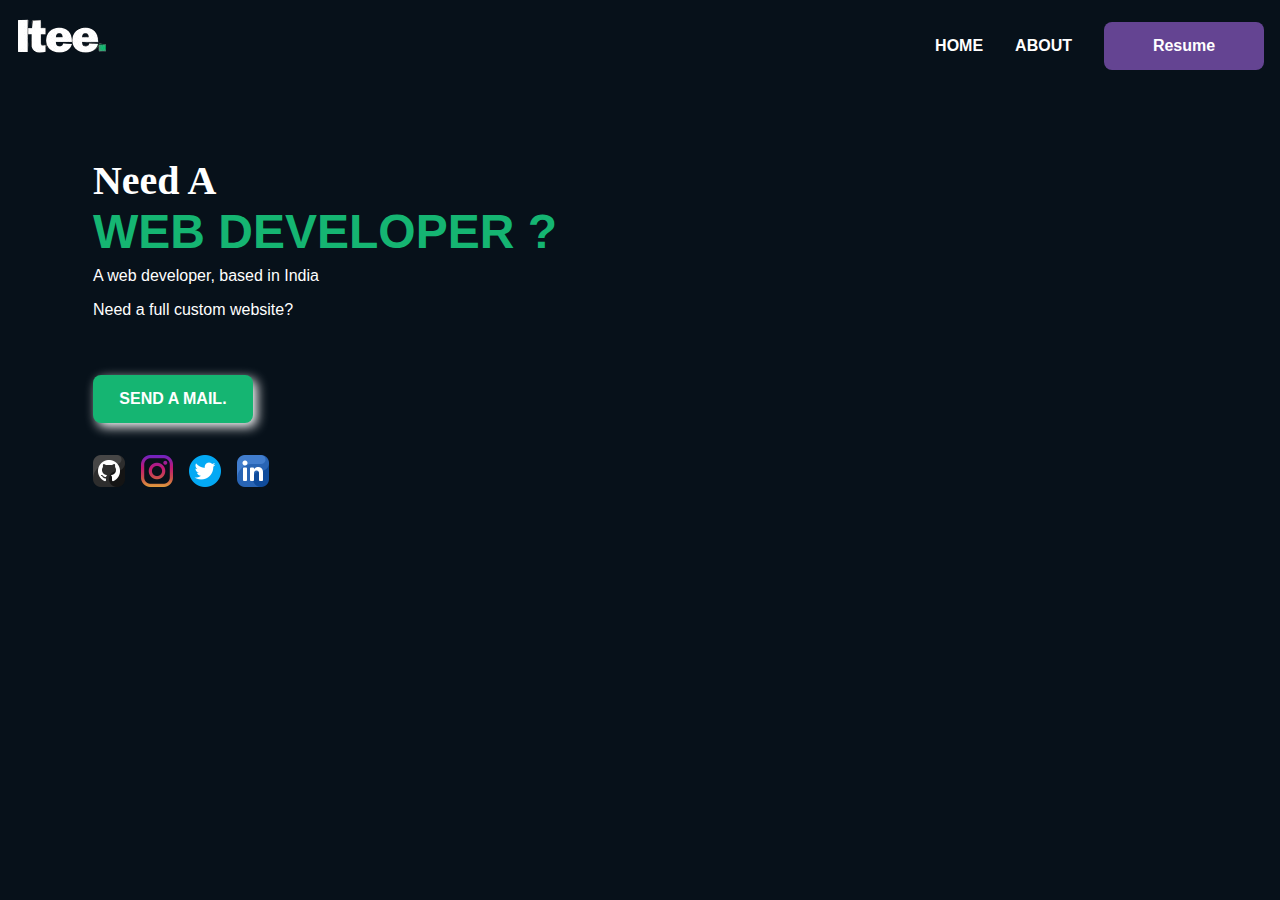
<file: index.html>
<!DOCTYPE html>
<html lang="en">
<head>
    <meta charset="UTF-8">
    <meta name="viewport" content="width=device-width, initial-scale=1.0">
    <title>Itee Mishra</title>
    <link rel="icon" type="image/x-icon" href="assets/favicon.png">
    <link rel="stylesheet" href="style.css">
</head>

<body>
    <header style="display: flex;flex-wrap: wrap;justify-content: space-between; margin:1rem 1rem 1rem 1rem;">
        <div class="first">
            <img src="assets/logo1.png">
        </div>

        <div class="second" style="display: flex;flex-wrap: wrap;align-items: center; justify-content: space-evenly; gap:2rem;">
            <div class="item item2"><h4><a href="index.html">HOME </a></h4></div>
    <div class="item item2"><h4><a href="about.html">ABOUT</a></h4></div>
    <!-- <div class="item item2"><h4><a href="contact.html">CONTACT</h4></a></div> -->
    <div class="item"><button class="button-main" style="margin-top: 0; background-color: #644492;box-shadow: none; "><a href="assets/Itee Mishra.pdf" target="_blank">Resume</a></button></div>
        </div>
    </header>
 <main>
    <div class="content" style=" padding-bottom: 5rem;">
        <h1 class="need">Need A</h1>
        <h1 class="web">WEB DEVELOPER ? </h1>
        <p>A web developer, based in India</p>
        <p>Need a full custom website?</p>
        <a class="button-main" href="mailto:iteemishra206@gmail.com">SEND A MAIL.</a>
         <div style="display: flex; justify-content: center; gap: 1rem; margin-top: 2rem; flex-wrap: wrap;">
            <a href="https://github.com/IteeMishra"><img src="assets/github.png" style="width:2rem;height:auto;"></a>
            <a href="https://instagram.com/iteemishra206?igshid=NGExMmI2YTkyZg=="><img src="assets/instagram.png" style="width:2rem;height:auto;"></a>
            <a href="https://twitter.com/itee_mishra"><img src="assets/twitter.png" style="width:2rem;height:auto;"></a>
            <!-- <a href=""><img src="assets/email (1).png" style="width:2rem;height:auto;"></a> -->
            <a href="https://www.linkedin.com/in/itee-mishra"><img src="assets/linkedin.png" style="width:2rem;height:auto;"></a>
        </div>
    </div>
    <div class="anime" style="padding-right: 5rem;"><iframe style="border: none" width="550" height="400" src="https://rive.app/community/5051-10195-im-scared-of-mouse-hovers/embed" allowfullscreen></iframe></div>
 </main>
 

</body>
</html>
</file>
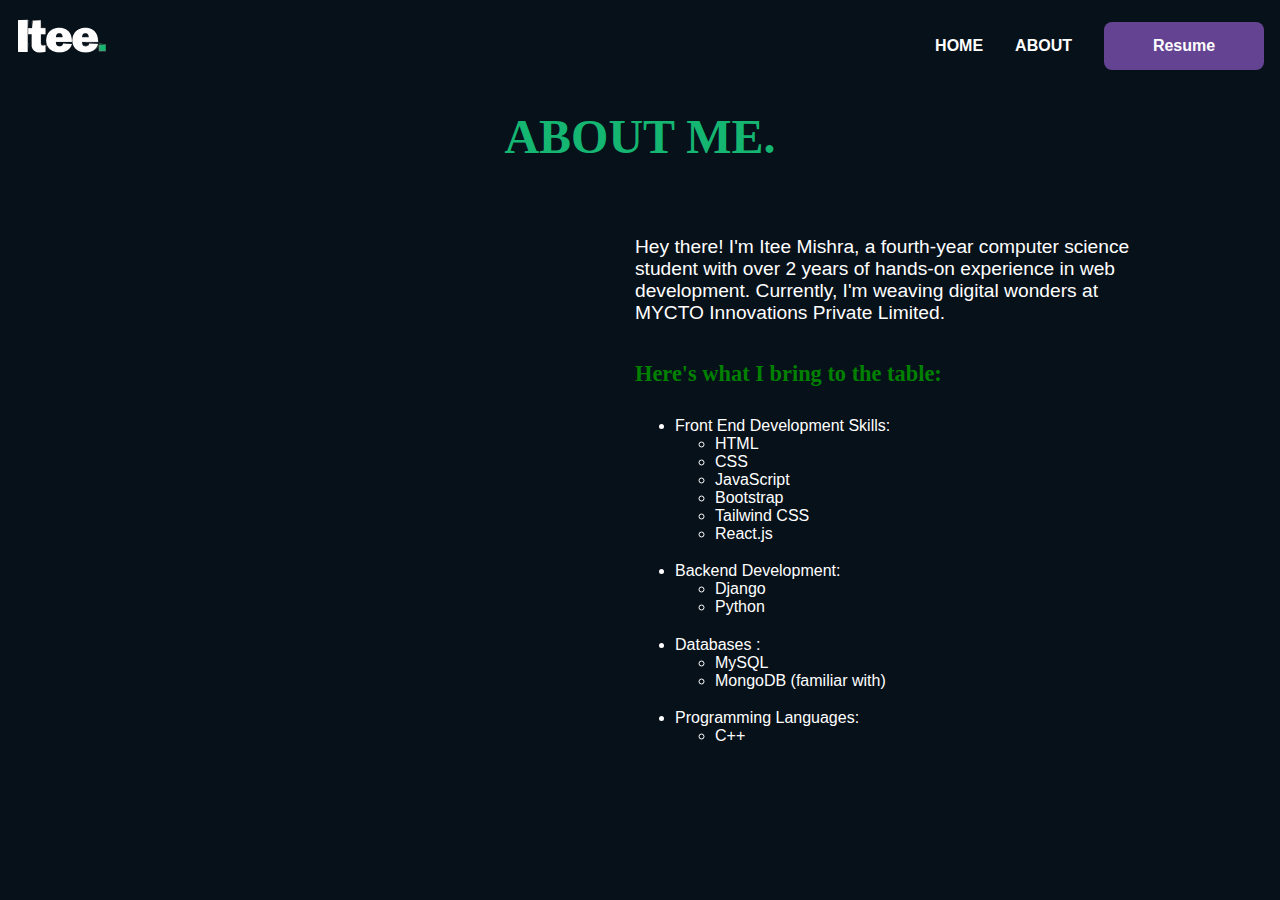
<file: about.html>
<!DOCTYPE html>
<html lang="en">
<head>
    <meta charset="UTF-8">
    <meta name="viewport" content="width=device-width, initial-scale=1.0">
    <title>About</title>
    <link rel="icon" type="image/x-icon" href="assets/favicon.png">
    <link rel="stylesheet" href="style.css">
</head>
<body>
    <header style="display: flex;flex-wrap: wrap;justify-content: space-between; margin:1rem 1rem 1rem 1rem;">
        <div class="first">
            <img src="assets/logo1.png">
        </div>

        <div class="second" style="display: flex;flex-wrap: wrap;align-items: center; justify-content: space-evenly; gap:2rem;">
            <div class="item item2"><h4><a href="index.html">HOME </a></h4></div>
    <div class="item item2"><h4><a href="about.html">ABOUT</a></h4></div>
    <!-- <div class="item item2"><h4><a href="contact.html">CONTACT</h4></a></div> -->
    <div class="item"><button class="button-main" style="margin-top: 0; background-color: #644492;box-shadow: none; "><a href="assets/Itee Mishra.pdf" target="_blank">Resume</a></button></div>
        </div>
    </header>
<div class="about-me"><h1>ABOUT  ME.</h1></div>
<div class="about-inner">
    <div><iframe style="border: none" width="438" height="450" src="https://rive.app/community/422-783-writing-girl/embed" allowfullscreen></iframe></div>
<div class="about-content"> <p>Hey there! I'm Itee Mishra, a fourth-year computer science
     student with over 2 years of hands-on experience in web
      development. Currently,
     I'm weaving digital wonders at MYCTO Innovations Private Limited.</p>
   
    <h4 class="table">Here's what I bring to the table:</h4>
<ul>
    <li>Front End Development Skills:</li>
<ul>
        <li>HTML</li>
    <li>CSS</li>
    <li>JavaScript</li>
    <li>Bootstrap</li>
    <li>Tailwind CSS</li>
     <li>React.js</li>
    </ul>
    </ul>
    <ul>
        <li>Backend Development:</li>
        <ul>
        <li>Django</li>
        <li>Python</li>
    </ul>
    </ul>
      <ul>
        <li>Databases :</li>
        <ul>
        <li>MySQL</li>
        <li>MongoDB (familiar with)</li>
    </ul>
    </ul>
    <ul>
       <li> Programming Languages:</li>
        <ul><li>C++</li>
            
        </ul>
     </ul>
</ul></div>
    
</div>
</body>
</html>
</file>
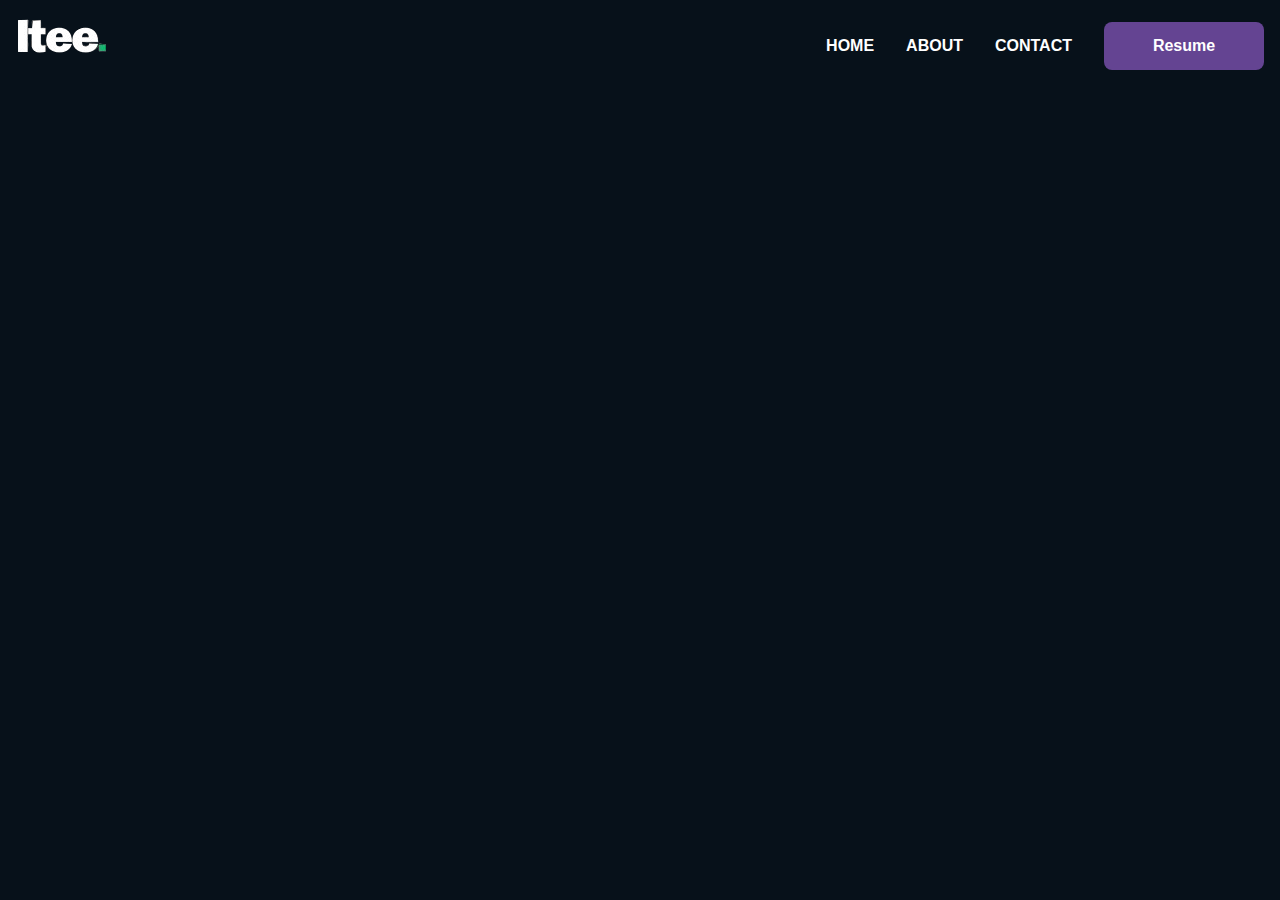
<file: contact.html>
<!DOCTYPE html>
<html lang="en">
<head>
    <meta charset="UTF-8">
    <meta name="viewport" content="width=device-width, initial-scale=1.0">
    <title>About</title>
    <link rel="icon" type="image/x-icon" href="assets/favicon.png">
    <link rel="stylesheet" href="style.css">
</head>
<body>
    <header style="display: flex; flex-wrap:wrap;justify-content:space-between; margin:1rem 1rem 1rem 1rem;">
        <div class="first">
            <img src="assets/logo1.png">
        </div>

        <div class="second" style="display: flex; flex-wrap: wrap; align-items: center; justify-content: space-evenly; gap:2rem;">
            <div class="item item2"><h4><a href="index.html">HOME </a></h4></div>
    <div class="item item2"><h4><a href="about.html">ABOUT</a></h4></div>
    <div class="item item2"><h4><a href="contact.html">CONTACT</h4></a></div>
    <div class="item"><button class="button-main" style="margin-top: 0; background-color: #644492;box-shadow: none; "><a href="assets/Itee Mishra.pdf" target="_blank">Resume</a></button></div>
        </div>
    </header>
</body>
</html>
</file>
<file: style.css>
body{
    margin:0;
    padding:0;
    width:100%;
    background-color: #07111a;
    color: white;
}

.navbar{
    display: flex;
    justify-content: flex-end;
    gap: 3rem;
    height: 4rem;
    margin-right: 2rem;
    margin-top: 1rem;
}
.item{
    font-family: 'Franklin Gothic Medium', 'Arial Narrow', Arial, sans-serif;
   
}
button{
    color: white;
    background-color: rgb(74, 18, 74);
    font-family: 'Franklin Gothic Medium', 'Arial Narrow', Arial, sans-serif;
    
    
    height: auto;
    text-align: center;
    border-radius: 0.3rem;
    border-color: none;
    
}
main{
    margin-top: 5rem;
    display: flex;
    align-items: center;
    justify-content: center;
    flex-wrap: wrap;
}
.content{
   display: flex;
   flex-direction: column;
   align-items: flex-start;
   justify-content: center;
   gap: 0;
}
.need{
    font-size: 2.5em;
    margin:0 0 0 0;
}
.web{
    margin:0 0 0 0;
    color: #15b572;
    font-family:'Segoe UI', Tahoma, Geneva, Verdana, sans-serif;
    font-size: 3em;
    font-weight: 800;
}
p{
    padding:0.5rem 0 0.5rem 0;
    margin:0 0 0 0;
    font-family:'Trebuchet MS', 'Lucida Sans Unicode', 'Lucida Grande', 'Lucida Sans', Arial, sans-serif;
  
}
.button-main{
    margin-top: 3rem;
    background-color:#15b572;
    width: 10rem;
    height:3rem;
    font-family:sans-serif;
    font-size: 16px;
    font-weight: 700;
    box-shadow: 4px 4px 12px white;
    border-style: none;
    border-radius: 8px;
    display: flex;
    align-items: center;
    gap:0.5rem;
    justify-content: center;
}

@media (max-width:786px){
    .logo-div{
        
        display: flex;
        align-items:flex-end;
       
        justify-content:center;
        gap:1rem;
        margin-right: 0.5rem;
    }
    .content{
        text-align: center;
        font-size: 2rem;
        margin:1rem 1rem 1rem 1rem;
       
    }
    .anime{
      padding-right: 0;
      padding-left: 1rem;
    }
}
a{
    text-decoration: none;
    color: white;
}

.web:hover{
   
    transform: scaleY(1.2);
}
.item2:hover{
    text-shadow:5px 5px 18px white;
}
.about-me{
    
    text-align: center;
    font-size: 1.5em;
   
    color: #15b572;
}

.about-inner{
    
    display: flex;
    flex-wrap: wrap;
    justify-content: center;
    gap: 7rem;
    margin-top: 4rem;
    
}
.about-content{
    width:40%;
    margin-right: 3rem;
    font-family:'Times New Roman', Times, serif;
    font-size: 1.2rem;
}
.table{
    color: green;
    font-size: 1.4rem;
}
p{
    transition: 0.2 ease-in;
}
li{
    font-size: medium;
    font-family:'Lucida Sans', 'Lucida Sans Regular', 'Lucida Grande', 'Lucida Sans Unicode', Geneva, Verdana, sans-serif;
}
@media (max-width:786px){
    
    main{
        display: flex;
        align-items: center;
        justify-content: center;
        flex-direction: column;
    }
    header{
        display: flex;
        align-items: center;
        justify-content: center;
    }
    .content{
        display: flex;
        align-items: center;
        justify-content: center;
        padding-left: 1rem;
    }
    .about-content{
        width:90%;
        margin-left: 5%;
        margin-right: 5%;
        padding-left:0;
        padding-right: 0;
        display: flex;
        flex-direction: column;
        align-items: center;
        padding-bottom: 5rem;
    }
    p{
        width:95%;
    }

}
</file>
